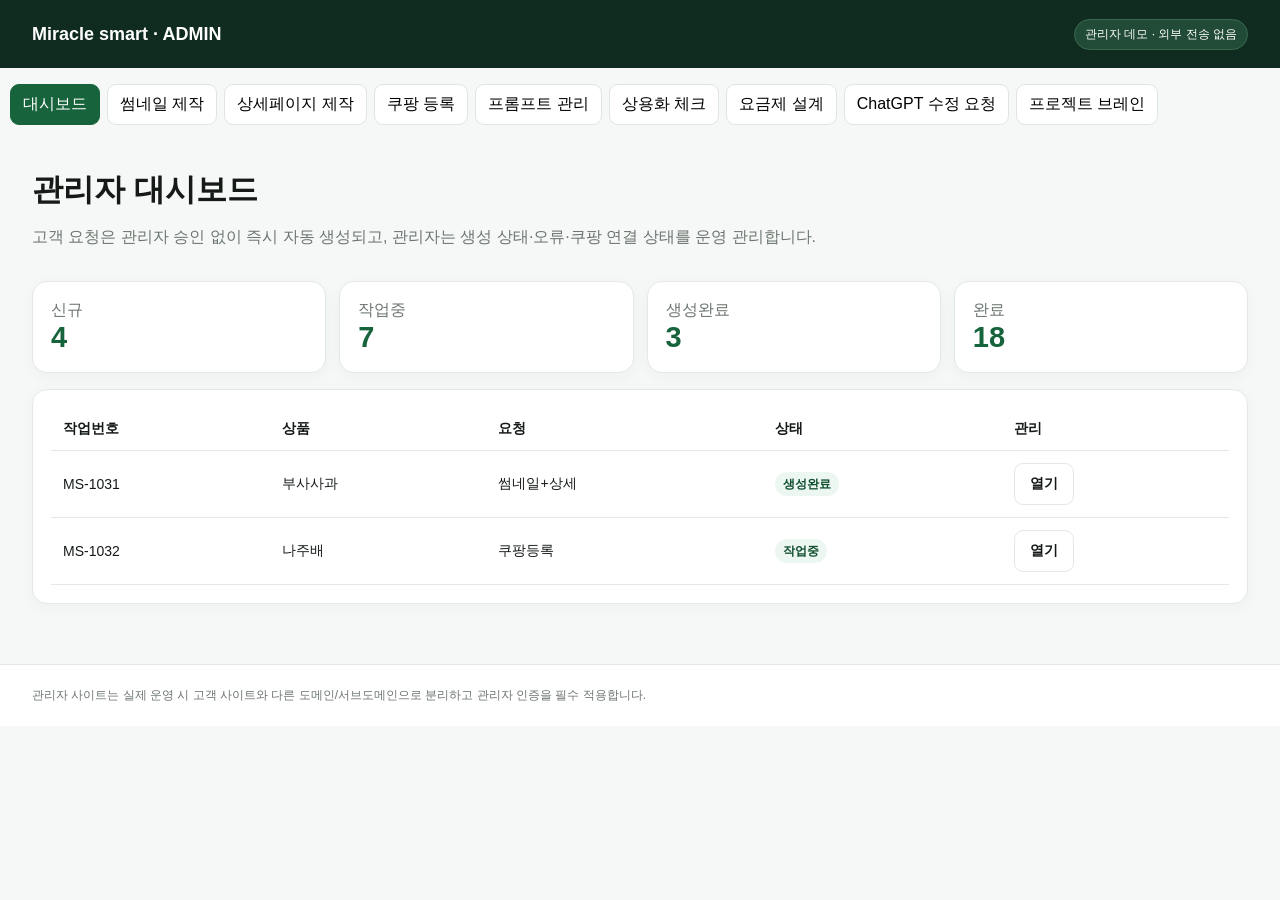
<file: admin/index.html>
<!doctype html><html lang="ko"><head><meta charset="utf-8"><meta name="viewport" content="width=device-width,initial-scale=1"><title>Miracle smart Admin</title><style>
:root{--g:#17643c;--gd:#0f4e2e;--p:#edf7f1;--b:#e3e9e5;--t:#151a17;--m:#6c756f;--bg:#f6f8f7;--w:#fff;--warn:#fff6dd}*{box-sizing:border-box}body{margin:0;font-family:Pretendard,-apple-system,BlinkMacSystemFont,"Segoe UI",sans-serif;background:var(--bg);color:var(--t)}button,input,select,textarea{font:inherit}button{cursor:pointer}.shell{max-width:1260px;margin:auto;padding:0 22px}.head{background:#102c20;color:#fff}.headin{height:68px;display:flex;align-items:center;gap:18px}.brand{font-weight:800;font-size:18px}.chip{margin-left:auto;background:#214b36;border:1px solid #3a6950;border-radius:999px;padding:6px 10px;font-size:12px}.tabs{display:flex;gap:7px;padding:16px 0}.tabs button{border:1px solid #dfe5e1;background:#fff;border-radius:9px;padding:9px 12px}.tabs button.on{background:var(--g);border-color:var(--g);color:#fff}.page{display:none;padding-bottom:60px}.page.on{display:block}.title{padding:28px 0 17px}.title h1{margin:0 0 6px;font-size:31px}.muted{color:var(--m)}.grid4{display:grid;grid-template-columns:repeat(4,1fr);gap:13px}.card{background:#fff;border:1px solid var(--b);border-radius:15px;padding:18px;box-shadow:0 4px 15px rgba(20,40,28,.04)}.num{font-size:29px;font-weight:800;color:var(--g)}.jobs{width:100%;border-collapse:collapse}.jobs th,.jobs td{padding:12px;border-bottom:1px solid var(--b);text-align:left;font-size:14px}.status{font-size:12px;border-radius:999px;background:var(--p);color:var(--gd);padding:5px 8px;font-weight:700}.toolgrid{display:grid;grid-template-columns:340px 1fr;gap:16px}.field{display:flex;flex-direction:column;gap:7px;margin-bottom:12px}.field label{font-size:13px;font-weight:700}.field input,.field select,.field textarea{padding:10px 11px;border:1px solid var(--b);border-radius:9px;background:#fff}.btn{border:0;border-radius:9px;background:var(--g);color:#fff;padding:11px 15px;font-weight:700}.btn.ghost{background:#fff;color:var(--t);border:1px solid var(--b)}.concepts{display:grid;grid-template-columns:repeat(3,1fr);gap:12px}.concept{border:1px solid var(--b);border-radius:13px;background:#fff;padding:12px}.visual{aspect-ratio:1/1;background:linear-gradient(135deg,#f7f4ea,#f1f5f2);border:1px solid var(--b);border-radius:10px;display:grid;place-items:center;overflow:hidden;position:relative}.visual img{width:100%;height:100%;object-fit:cover}.visual .ph{text-align:center;padding:20px;color:var(--m)}.visual .ph b{display:block;color:var(--t);font-size:20px;margin-bottom:8px}.tall{min-height:310px;aspect-ratio:auto}.sections{display:grid;grid-template-columns:1fr 1fr;gap:12px}.promptgrid{display:grid;grid-template-columns:1fr;gap:15px}.prompt textarea{width:100%;min-height:260px;border:1px solid var(--b);border-radius:10px;padding:12px;resize:vertical}.notice{background:var(--warn);border:1px solid #efdaa0;border-radius:10px;padding:12px 14px;color:#735316;font-size:13px}.row{display:flex;gap:9px;flex-wrap:wrap}.kv{display:grid;grid-template-columns:repeat(2,1fr);gap:12px}.requestbox{display:grid;grid-template-columns:280px 1fr;gap:16px}.requestPreview{white-space:pre-wrap;min-height:260px;border:1px solid var(--b);border-radius:10px;padding:14px;background:#fbfcfb;font-size:13px;line-height:1.6}.mini{font-size:12px;color:var(--m)}.brainGrid{display:grid;grid-template-columns:320px 1fr;gap:16px}.brainPre{white-space:pre-wrap;word-break:break-word;max-height:620px;overflow:auto;border:1px solid var(--b);border-radius:10px;padding:14px;background:#fbfcfb;font-size:12px;line-height:1.6}.sourceGrid{display:grid;grid-template-columns:repeat(3,1fr);gap:10px;margin:10px 0 14px}.sourceCard{border:1px solid var(--b);background:#fff;border-radius:11px;padding:8px;cursor:pointer;text-align:left}.sourceCard.selected{outline:2px solid var(--g);border-color:var(--g)}.sourceCard img{width:100%;aspect-ratio:1/1;object-fit:cover;border-radius:8px;background:#f0f2f1}.sourceMeta{font-size:11px;color:var(--m);margin-top:6px;line-height:1.4}.launchGrid{display:grid;grid-template-columns:1fr 1fr;gap:13px}.launchItem{display:flex;gap:12px;align-items:flex-start}.planTable{width:100%;border-collapse:collapse}.planTable th,.planTable td{padding:12px;border-bottom:1px solid var(--b);text-align:left;font-size:14px}.planTable th{background:#f8faf9}.refundFlow{display:grid;grid-template-columns:repeat(6,1fr);gap:8px}.refundStep{border:1px solid var(--b);border-radius:10px;padding:10px;background:#fff;font-size:12px;text-align:center}.policyList{margin:8px 0 0;padding-left:18px}.policyList li{margin:7px 0;line-height:1.5}.flag{flex:0 0 auto;font-size:11px;font-weight:800;border-radius:999px;padding:5px 8px}.flag.ready{background:#e6f6ec;color:#146b39}.flag.todo{background:#fff2cc;color:#7a5b00}.flag.block{background:#fdeaea;color:#a12626}.brainList{margin:8px 0 0;padding-left:18px}.brainList li{margin:7px 0;line-height:1.5}.footer{border-top:1px solid var(--b);background:#fff;padding:22px 0;color:var(--m);font-size:12px}@media(max-width:900px){.grid4,.concepts,.sections{grid-template-columns:1fr 1fr}.toolgrid,.requestbox,.brainGrid{grid-template-columns:1fr}}@media(max-width:900px){.sourceGrid,.launchGrid{grid-template-columns:1fr 1fr}}@media(max-width:900px){.refundFlow{grid-template-columns:repeat(3,1fr)}}@media(max-width:560px){.grid4,.concepts,.sections,.kv,.sourceGrid,.launchGrid,.refundFlow{grid-template-columns:1fr}.tabs{overflow:auto}}
</style></head><body><header class="head"><div class="shell headin"><div class="brand">Miracle smart · ADMIN</div><span class="chip">관리자 데모 · 외부 전송 없음</span></div></header><div class="shell tabs"><button class="on" data-page="dash">대시보드</button><button data-page="thumb">썸네일 제작</button><button data-page="detail">상세페이지 제작</button><button data-page="coupang">쿠팡 등록</button><button data-page="prompts">프롬프트 관리</button><button data-page="launch">상용화 체크</button><button data-page="plans">요금제 설계</button><button data-page="chatgpt">ChatGPT 수정 요청</button><button data-page="brain">프로젝트 브레인</button></div><main>
<section id="dash" class="page on"><div class="shell"><div class="title"><h1>관리자 대시보드</h1><p class="muted">고객 요청은 관리자 승인 없이 즉시 자동 생성되고, 관리자는 생성 상태·오류·쿠팡 연결 상태를 운영 관리합니다.</p></div><div class="grid4"><div class="card"><span class="muted">신규</span><div class="num">4</div></div><div class="card"><span class="muted">작업중</span><div class="num">7</div></div><div class="card"><span class="muted">생성완료</span><div class="num">3</div></div><div class="card"><span class="muted">완료</span><div class="num">18</div></div></div><div class="card" style="margin-top:16px"><table class="jobs"><thead><tr><th>작업번호</th><th>상품</th><th>요청</th><th>상태</th><th>관리</th></tr></thead><tbody><tr><td>MS-1031</td><td>부사사과</td><td>썸네일+상세</td><td><span class="status">생성완료</span></td><td><button class="btn ghost" data-page="thumb">열기</button></td></tr><tr><td>MS-1032</td><td>나주배</td><td>쿠팡등록</td><td><span class="status">작업중</span></td><td><button class="btn ghost" data-page="coupang">열기</button></td></tr></tbody></table></div></div></section>
<section id="thumb" class="page"><div class="shell"><div class="title"><h1>썸네일 제작</h1><p class="muted">사진을 올리지 않아도 상품명으로 웹 참고 이미지를 자동 검색할 수 있습니다.</p></div><div class="notice"><b>상용화 안전 규칙:</b> Google 이미지 임의 복사는 사용하지 않습니다. 현재 자동검색은 Openverse의 상업 이용·수정 가능 라이선스 필터를 사용하며, 최종 사용 전 원 출처/라이선스를 확인해야 합니다. 실제 최종 AI 생성은 OpenAI API 연결 후 활성화합니다.</div><div class="toolgrid"><div class="card"><div class="field"><label>상품명</label><input id="tp" value="부사사과"></div><div class="field"><label>이미지 소스</label><select id="tsource"><option value="auto" selected>웹에서 자동 검색</option><option value="upload">직접 사진 업로드</option><option value="ai">AI로 새 이미지 생성 (API 연결 후)</option></select></div><div class="field"><label>실제 상품 사진 (선택)</label><input id="tfile" type="file" accept="image/*"></div><div class="row"><button class="btn ghost" id="tsearch">웹 사진 자동찾기</button><button class="btn" id="tgen">시안 만들기</button></div><p id="tstatus" class="mini" style="margin-top:10px">사진이 없으면 상품명으로 공개 라이선스 이미지를 찾습니다.</p></div><div><div id="tweb" class="sourceGrid"></div><div class="concepts" id="concepts"></div></div></div></div></section>
<section id="detail" class="page"><div class="shell"><div class="title"><h1>상세페이지 제작</h1><p class="muted">사진 없이도 상품명으로 참고 이미지를 자동 검색한 뒤 동일 상품 이미지를 6개 섹션에 일관되게 사용합니다.</p></div><div class="notice">웹 사진은 참고 소스로만 취급하고 출처·라이선스를 함께 표시합니다. 실제 판매용 최종 결과는 OpenAI 이미지 API 연결 후 기존 상세페이지 마스터 프롬프트를 그대로 사용해 새 이미지로 생성하는 방식이 가장 안전합니다.</div><div class="toolgrid"><div class="card"><div class="field"><label>상품명</label><input id="dp" value="부사사과"></div><div class="field"><label>고객문의 전화번호</label><input value="010-0000-0000"></div><div class="field"><label>문의가능시간</label><input value="평일 10:00~17:00"></div><div class="field"><label>이미지 소스</label><select id="dsource"><option value="auto" selected>웹에서 자동 검색</option><option value="upload">직접 사진 업로드</option><option value="ai">AI로 새 이미지 생성 (API 연결 후)</option></select></div><div class="field"><label>실제 상품 사진 (선택)</label><input id="dfile" type="file" accept="image/*"></div><div class="row"><button class="btn ghost" id="dsearch">웹 사진 자동찾기</button><button class="btn" id="dgen">6개 섹션 만들기</button></div><p id="dstatus" class="mini" style="margin-top:10px"></p></div><div><div id="dweb" class="sourceGrid"></div><div id="detailSections" class="sections"></div></div></div></div></section>
<section id="coupang" class="page"><div class="shell"><div class="title"><h1>쿠팡 상품등록 준비</h1><p class="muted">고객이 생성 결과를 확인한 뒤 쿠팡 등록을 실행하는 구조입니다. 관리자 사전 승인 단계는 두지 않습니다.</p></div><div class="notice">현재는 데모입니다. 실제 Vendor ID / Access Key / Secret Key는 입력하지 않습니다.</div><div class="card"><div class="kv"><div class="field"><label>최종 상품명</label><input value="부사사과 가정용 신선 포장"></div><div class="field"><label>카테고리</label><input value="식품 > 농산물 > 과일"></div><div class="field"><label>판매가</label><input value="29900"></div><div class="field"><label>정상가</label><input value="34900"></div><div class="field"><label>쿠폰</label><input value="1,000원 즉시할인" disabled></div><div class="field"><label>프로모션 기간</label><input value="3개월" disabled></div><div class="field"><label>재고 방식</label><select><option>기본재고 9999</option><option>9개 자동유지 (2개 이하 시 보충)</option></select></div><div class="field"><label>출고 소요일</label><select><option>1일</option><option selected>2일</option><option>3일</option><option>4일</option><option>5일</option><option>6일</option><option>7일</option></select></div><div class="field"><label>배송 방식</label><input value="신선냉동" disabled></div><div class="field"><label>세금</label><input value="면세" disabled></div></div><div class="row"><button class="btn" onclick="alert('데모: 실제 쿠팡 API는 실행하지 않습니다.')">쿠팡 등록 실행 (데모)</button><button class="btn ghost" onclick="alert('회원별 Open API 연결 후 활성화됩니다.')">API 연결상태 확인</button></div></div></div></section>
<section id="launch" class="page"><div class="shell"><div class="title"><h1>상용화 체크</h1><p class="muted">실제 고객에게 유료로 판매하기 전에 반드시 완료할 항목입니다.</p></div><div class="launchGrid">
<article class="card launchItem"><span class="flag ready">완료</span><div><b>고객/관리자 사이트 분리</b><p class="muted">Render 공개 URL + GitHub 자동배포 구조.</p></div></article>
<article class="card launchItem"><span class="flag ready">완료</span><div><b>프로젝트 브레인/수정 인계</b><p class="muted">다른 PC·ChatGPT 계정에서도 컨텍스트 복사 가능.</p></div></article>
<article class="card launchItem"><span class="flag todo">필수</span><div><b>회원 로그인 + 관리자 인증</b><p class="muted">Supabase Auth 등으로 고객/관리자 권한을 분리해야 합니다.</p></div></article>
<article class="card launchItem"><span class="flag todo">필수</span><div><b>회원 DB + 작업 DB + 이미지 저장소</b><p class="muted">RLS, 백업, 삭제 정책까지 포함.</p></div></article>
<article class="card launchItem"><span class="flag todo">필수</span><div><b>쿠팡 Secret 암호화 보관</b><p class="muted">브라우저/localStorage/평문 DB 저장 금지.</p></div></article>
<article class="card launchItem"><span class="flag todo">필수</span><div><b>OpenAI 이미지 API</b><p class="muted">썸네일·상세페이지 실제 생성 기능. 사용량 한도/예산 제한 필요.</p></div></article>
<article class="card launchItem"><span class="flag todo">필수</span><div><b>쿠팡 Open API 실계정 테스트</b><p class="muted">상품등록→승인→vendorItemId→쿠폰→재고 흐름 검증.</p></div></article>
<article class="card launchItem"><span class="flag todo">필수</span><div><b>개인정보처리방침·이용약관</b><p class="muted">수집 항목, 목적, 보관기간, 파기, 제3자/국외처리 등을 실제 구조와 맞춰 작성.</p></div></article>
<article class="card launchItem"><span class="flag todo">권장</span><div><b>작업 큐/재시도/중복방지</b><p class="muted">AI 생성과 쿠팡 API 실패 시 재시도와 idempotency 필요.</p></div></article>
<article class="card launchItem"><span class="flag todo">권장</span><div><b>모니터링·로그·백업</b><p class="muted">오류 알림, 작업 감사로그, DB/프롬프트 버전 백업.</p></div></article>
<article class="card launchItem"><span class="flag todo">필수</span><div><b>토스페이먼츠 자동결제</b><p class="muted">빌링 추가 계약/리스크 검토 후 billingKey 기반 월 자동결제와 크레딧 충전 연결.</p></div></article>
<article class="card launchItem"><span class="flag todo">권장</span><div><b>웹 이미지 출처 기록</b><p class="muted">검색 결과의 creator/license/source URL을 작업 데이터와 함께 저장.</p></div></article>
</div></div></section><section id="prompts" class="page"><div class="shell"><div class="title"><h1>관리자 프롬프트 관리</h1><p class="muted">어제 전달한 원본 프롬프트 파일을 그대로 불러옵니다.</p></div><div class="notice">프롬프트만 브라우저 localStorage에 저장할 수 있습니다. 개인정보·API 키는 저장하지 않습니다.</div><div class="promptgrid"><article class="card prompt"><h3>썸네일 마스터 프롬프트</h3><textarea id="pthumb">원본 프롬프트 파일은 배포본에서 연결합니다.</textarea></article><article class="card prompt"><h3>상세페이지 마스터 프롬프트</h3><textarea id="pdetail">원본 프롬프트 파일은 배포본에서 연결합니다.</textarea></article><article class="card prompt"><h3>쿠팡 상품명 프롬프트</h3><textarea id="ptitle">원본 프롬프트 파일은 배포본에서 연결합니다.</textarea></article></div></div></section>
<section id="plans" class="page"><div class="shell"><div class="title"><h1>요금제 · 크레딧 정책 설계</h1><p class="muted">실제 결제는 아직 연결하지 않았고, 토스페이먼츠 자동결제(빌링) 기준으로 설계 중입니다.</p></div><div class="notice"><b>중요:</b> 15만원/10회는 회당 15,000원인데 25만원/15회는 회당 16,667원이라 상위 요금제가 오히려 비싸집니다. 그래서 아래는 볼륨 할인형 권장안입니다.</div><div class="card"><table class="planTable"><thead><tr><th>요금제</th><th>월 요금</th><th>월 크레딧</th><th>회당 환산</th><th>비고</th></tr></thead><tbody><tr><td>Starter</td><td>150,000원</td><td>10</td><td>15,000원</td><td>입문</td></tr><tr><td>Growth</td><td>250,000원</td><td>18</td><td>약 13,889원</td><td>약 7% 할인</td></tr><tr><td>Pro</td><td>350,000원</td><td>27</td><td>약 12,963원</td><td>약 14% 할인</td></tr><tr><td>Scale</td><td>500,000원</td><td>40</td><td>12,500원</td><td>약 17% 할인</td></tr></tbody></table></div><div class="card" style="margin-top:15px"><h3>1크레딧 정의 초안</h3><ul class="policyList"><li>썸네일 A/B/C 1세트 = 1크레딧</li><li>상세페이지 6섹션 = 실제 AI 원가 확인 후 1~2크레딧으로 최종 확정</li><li>쿠팡 상품등록 API 실행 자체는 생성 과금과 분리 권장</li><li>토스페이먼츠 자동결제 성공 시 월 크레딧 자동 충전</li><li>전월 미사용 크레딧은 100% 이월하되 1개월만 유효</li><li>이월분부터 먼저 사용하고, 최대 잔액은 통상 월 제공량의 2배로 제한</li></ul></div><div class="card" style="margin-top:15px"><h3>토스페이먼츠 월 구독 흐름</h3><div class="refundFlow"><div class="refundStep"><b>1</b><br>결제수단 등록</div><div class="refundStep"><b>2</b><br>billingKey 저장</div><div class="refundStep"><b>3</b><br>월 결제일 도래</div><div class="refundStep"><b>4</b><br>자동결제 승인</div><div class="refundStep"><b>5</b><br>성공 → 월 크레딧 지급</div><div class="refundStep"><b>6</b><br>실패 → 미지급/재시도</div></div><p class="muted" style="font-size:12px;margin-top:12px">작업 생성 실패는 월 구독료 카드환불이 아니라 사용 크레딧 자동복구로 처리합니다. 같은 결제주기에 크레딧이 두 번 들어가지 않도록 billing_cycle 고유키와 idempotency를 사용합니다.</p></div><div class="card" style="margin-top:15px"><h3>고객 결제 안내 문구 · 운영 기준</h3><ul class="policyList"><li><b>월 자동결제 성공 후 이용횟수 지급</b>: 해당 결제주기의 이용횟수가 지급된 이후에는, 사용 여부 및 잔여횟수와 관계없이 해당 결제주기에 대한 환불은 원칙적으로 제공하지 않음.</li><li><b>법정 예외</b>: 관계 법령상 청약철회·환불이 인정되어야 하는 경우, 중복·오결제 또는 회사 귀책사유는 별도 처리.</li><li><b>해지 효과</b>: 구독 해지는 다음 결제일부터 적용. 이미 결제된 현재 결제주기의 이용횟수는 그대로 유지.</li><li><b>이월</b>: 전월 미사용 횟수 100% 이월, 단 다음 결제주기까지만 유효. 이월분을 우선 사용.</li><li><b>생성 실패</b>: 시스템/API 오류 등 실패 시 HOLD 횟수 자동 RELEASE. 현금 환불이 아니라 횟수 복구.</li><li><b>주관적 품질 불만</b>: 자동 환불 대신 동일 요청 1회 무료 재생성 정책 적용 예정.</li><li><b>결제 실패</b>: 신규 월 이용횟수 미지급, 구독 상태를 past_due로 두고 결제수단 갱신/재결제 흐름 제공.</li></ul><p class="muted" style="font-size:12px;margin-top:10px">상용 오픈 전 최종 이용약관/환불정책은 실제 서비스 제공 방식에 맞춰 법률 검토가 필요합니다.</p></div><div class="card" style="margin-top:15px"><h3>자동 환불 구조</h3><div class="refundFlow"><div class="refundStep"><b>1</b><br>생성 요청</div><div class="refundStep"><b>2</b><br>크레딧 HOLD</div><div class="refundStep"><b>3</b><br>AI 실행</div><div class="refundStep"><b>4</b><br>결과 검증</div><div class="refundStep"><b>5</b><br>성공 → CAPTURE</div><div class="refundStep"><b>6</b><br>실패 → RELEASE</div></div><div class="launchGrid" style="margin-top:15px"><article><h4>자동 복구</h4><ul class="policyList"><li>AI/API 오류</li><li>서버 타임아웃</li><li>결과 파일 누락/손상</li><li>명백한 상품 불일치 등 시스템 오류</li><li>중복 요청 차감</li></ul></article><article><h4>자동 환불 대신 재생성</h4><ul class="policyList"><li>색감·구도 등 주관적 품질 불만</li><li>정상 생성됐지만 취향에 맞지 않는 경우</li><li>동일 요청 기준 1회 무료 재생성 권장</li></ul></article></div><p class="muted" style="font-size:12px;margin-top:12px">모든 HOLD / CAPTURE / RELEASE / 수동조정은 나중에 크레딧 원장(ledger)에 변경 불가 방식으로 기록합니다.</p></div></div></section><section id="chatgpt" class="page"><div class="shell"><div class="title"><h1>ChatGPT 수정 요청</h1><p class="muted">관리자 사이트 안에서 수정할 내용을 정리하고, 그대로 ChatGPT에 전달할 수 있습니다.</p></div><div class="notice"><b>현재는 무료·안전 방식입니다.</b> OpenAI API를 직접 연결하지 않고 요청문을 자동 생성한 뒤 복사해서 ChatGPT를 엽니다. API 키·개인정보는 이 칸에 입력하지 마세요.</div><div class="requestbox"><article class="card"><div class="field"><label>수정 대상</label><select id="reqTarget"><option>관리자 사이트</option><option>고객 사이트</option><option>고객 + 관리자 둘 다</option></select></div><div class="field"><label>수정 유형</label><select id="reqKind"><option>화면/디자인</option><option>문구 수정</option><option>기능 추가/변경</option><option>쿠팡 연동</option><option>회원/DB</option><option>결제 URL</option><option>버그 수정</option><option>기타</option></select></div><div class="field"><label>수정 요청 내용</label><textarea id="reqBody" rows="10" placeholder="예: 관리자 사이트의 쿠팡 등록 화면에서 쿠폰 금액을 1,000원 고정으로 보이게 하고, 출고 소요일은 1~7일 선택으로 유지해줘."></textarea></div><div class="field"><label>추가 참고사항 (선택)</label><textarea id="reqNote" rows="5" placeholder="건드리지 말아야 할 부분, 참고 이미지, 우선순위 등"></textarea></div><div class="row"><button class="btn" id="buildReq">요청문 만들기</button><button class="btn ghost" id="saveReq">임시저장</button></div><p class="mini" style="margin-top:10px">임시저장은 이 브라우저의 localStorage에만 저장됩니다. API 키·개인정보는 저장하지 마세요.</p></article><article class="card"><h3>ChatGPT에 보낼 요청문</h3><div id="reqPreview" class="requestPreview">왼쪽에 수정 내용을 입력하고 “요청문 만들기”를 눌러주세요.</div><div class="row" style="margin-top:14px"><button class="btn" id="copyReq">요청문 복사</button><button class="btn ghost" id="openChatGPT">복사 + ChatGPT 열기</button></div><p class="mini" style="margin-top:10px">ChatGPT가 열리면 복사된 요청문을 붙여넣으면 됩니다. 이 프로젝트는 GitHub → Render 자동배포 구조라 수정 후 다시 같은 URL에 반영할 수 있습니다.</p></article></div></div></section><section id="brain" class="page"><div class="shell"><div class="title"><h1>프로젝트 브레인</h1><p class="muted">ChatGPT 계정이나 컴퓨터가 바뀌어도 Miracle smart의 기준을 잃지 않도록 프로젝트 컨텍스트를 사이트 자체에 보관합니다.</p></div><div class="notice"><b>중요:</b> 다른 ChatGPT 계정은 이전 대화 기억을 자동으로 이어받지 않습니다. 대신 아래 프로젝트 브레인을 복사해서 새 ChatGPT에 전달하면 현재 구조·규칙·배포주소·미완성 작업을 그대로 인계할 수 있습니다. 이 파일에는 API Secret이나 고객 개인정보를 넣지 않습니다.</div><div class="brainGrid"><article class="card"><h3>연속 작업</h3><p class="muted">어떤 PC/계정에서도 아래 버튼으로 현재 프로젝트 전체 맥락을 가져갈 수 있습니다.</p><div class="row" style="margin-top:14px"><button class="btn" id="copyBrain">전체 컨텍스트 복사</button><button class="btn ghost" id="openBrainChat">복사 + ChatGPT 열기</button></div><a class="btn ghost" style="margin-top:10px" href="project-brain.json" download="miracle-smart-project-brain.json">프로젝트 브레인 JSON 다운로드</a><h3 style="margin-top:22px">현재 기준</h3><ul class="brainList"><li>고객/관리자 사이트 분리</li><li>GitHub 원본 + Render 자동배포</li><li>네이버 데이터랩은 공식 링크 이동</li><li>쿠팡 API는 회원별 연결</li><li>AI/DB/결제는 승인 전 실연동 안 함</li><li>썸네일·상세페이지 기존 프롬프트 유지</li></ul><p class="mini" style="margin-top:14px">실서비스 전에는 관리자 인증, 회원 DB, 백업, Secret 암호화가 추가로 필요합니다.</p></article><article class="card"><div class="row" style="justify-content:space-between;align-items:center"><h3 style="margin:0">저장된 프로젝트 컨텍스트</h3><span id="brainStatus" class="status">불러오는 중</span></div><pre id="brainView" class="brainPre">project-brain.json을 불러오는 중입니다...</pre></article></div></div></section></main><footer class="footer"><div class="shell">관리자 사이트는 실제 운영 시 고객 사이트와 다른 도메인/서브도메인으로 분리하고 관리자 인증을 필수 적용합니다.</div></footer><script>
const ps=[...document.querySelectorAll('.page')];document.querySelectorAll('[data-page]').forEach(b=>b.addEventListener('click',()=>{document.querySelectorAll('.tabs button').forEach(x=>x.classList.toggle('on',x.dataset.page===b.dataset.page));ps.forEach(p=>p.classList.toggle('on',p.id===b.dataset.page));scrollTo(0,0)}));
let thumbUrl='',thumbMeta=null,detailUrl='',detailMeta=null;
const productMap={사과:'apple fruit',부사:'fuji apple fruit',홍로:'red apple fruit',배:'asian pear fruit',나주배:'asian pear fruit',신고:'asian pear fruit',자두:'plum fruit',대석자두:'plum fruit',복숭아:'peach fruit',백도:'white peach fruit',포도:'grapes fruit',샤인머스캣:'green grapes fruit',오렌지:'orange fruit',귤:'mandarin orange fruit',감귤:'mandarin orange fruit',딸기:'strawberry fruit',수박:'watermelon fruit',참외:'korean melon fruit',감:'persimmon fruit',체리:'cherry fruit'};
function englishQuery(p){for(const [k,v] of Object.entries(productMap)){if(p.includes(k))return v;}return p+' fruit';}
function resultImage(r){return r.thumbnail||r.url||''}
function resultMeta(r){return {title:r.title||'',creator:r.creator||'미상',license:[r.license,r.license_version].filter(Boolean).join(' '),landing:r.foreign_landing_url||'',attribution:r.attribution||''};}
async function searchOpenverse(product,targetId,statusId,onPick){
 const box=document.getElementById(targetId),status=document.getElementById(statusId);box.innerHTML='';status.textContent='웹에서 상업 이용 가능한 참고 이미지를 찾는 중...';
 const q=englishQuery(product);
 const urls=[
  'https://api.openverse.org/v1/images/?q='+encodeURIComponent(q)+'&page_size=6&license=cc0,pdm',
  'https://api.openverse.org/v1/images/?q='+encodeURIComponent(q)+'&page_size=6&license_type=commercial,modification'
 ];
 let data=null,lastErr=null;
 for(const url of urls){try{const res=await fetch(url);if(!res.ok)throw new Error('HTTP '+res.status);const j=await res.json();if(j.results?.length){data=j;break;}}catch(e){lastErr=e;}}
 if(!data?.results?.length){status.textContent='자동검색 결과를 가져오지 못했습니다. 직접 사진 업로드 또는 AI 이미지 API 연결을 이용해주세요.'+(lastErr?' ('+lastErr.message+')':'');return null;}
 data.results.slice(0,6).forEach((r,i)=>{const img=resultImage(r);if(!img)return;const b=document.createElement('button');b.type='button';b.className='sourceCard';b.innerHTML='<img src="'+img+'" alt=""><div class="sourceMeta">'+(r.creator||'creator 미상')+' · '+([r.license,r.license_version].filter(Boolean).join(' ')||'license 확인 필요')+'</div>';b.addEventListener('click',()=>{box.querySelectorAll('.sourceCard').forEach(x=>x.classList.remove('selected'));b.classList.add('selected');onPick(img,resultMeta(r));status.textContent='참고 이미지 선택됨 · 최종 상용 사용 전 원 출처/라이선스를 확인하세요.';});box.appendChild(b);if(i===0){b.classList.add('selected');onPick(img,resultMeta(r));}});
 status.textContent='자동으로 첫 번째 참고 이미지를 선택했습니다. 다른 이미지를 눌러 바꿀 수 있습니다.';
 return data.results[0];
}
function sourceNote(meta){if(!meta)return '';return '<div class="sourceMeta">참고 출처: '+(meta.creator||'미상')+' · '+(meta.license||'라이선스 확인 필요')+(meta.landing?' · <a href="'+meta.landing+'" target="_blank" rel="noopener">원문 확인 ↗</a>':'')+'</div>';}
function conceptCard(letter,product,url,meta,idx){const pos=['50% 50%','50% 35%','50% 65%'][idx]||'50% 50%';return '<article class="concept"><b>시안 '+letter+'</b><div class="visual">'+(url?'<img src="'+url+'" style="object-position:'+pos+'">':'<div class="ph"><b>'+product+'</b>참고 이미지 없음<br>AI 생성 또는 업로드 필요</div>')+'</div><p class="muted">같은 상품 · 구도 '+letter+' 변형</p>'+sourceNote(meta)+'<button class="btn ghost" onclick="alert(\'시안 '+letter+' 선택\')">선택</button></article>';}
document.getElementById('tfile')?.addEventListener('change',e=>{if(e.target.files[0]){thumbUrl=URL.createObjectURL(e.target.files[0]);thumbMeta={creator:'사용자 업로드',license:'사용자 권리 확인 필요',landing:''};document.getElementById('tstatus').textContent='업로드 사진을 최우선으로 사용합니다.';}});
document.getElementById('tsearch')?.addEventListener('click',()=>searchOpenverse(document.getElementById('tp').value||'fruit','tweb','tstatus',(u,m)=>{thumbUrl=u;thumbMeta=m;}));
document.getElementById('tgen')?.addEventListener('click',async()=>{const p=document.getElementById('tp').value||'상품명';const mode=document.getElementById('tsource').value;if(mode==='ai'){alert('실제 AI 이미지 생성은 OpenAI API 연결 후 활성화됩니다.');return;}if(!thumbUrl&&mode==='auto')await searchOpenverse(p,'tweb','tstatus',(u,m)=>{thumbUrl=u;thumbMeta=m;});document.getElementById('concepts').innerHTML=['A','B','C'].map((x,i)=>conceptCard(x,p,thumbUrl,thumbMeta,i)).join('');});
document.getElementById('tgen')?.click();
document.getElementById('dfile')?.addEventListener('change',e=>{if(e.target.files[0]){detailUrl=URL.createObjectURL(e.target.files[0]);detailMeta={creator:'사용자 업로드',license:'사용자 권리 확인 필요',landing:''};document.getElementById('dstatus').textContent='업로드 사진을 최우선으로 사용합니다.';}});
document.getElementById('dsearch')?.addEventListener('click',()=>searchOpenverse(document.getElementById('dp').value||'fruit','dweb','dstatus',(u,m)=>{detailUrl=u;detailMeta=m;}));
document.getElementById('dgen')?.addEventListener('click',async()=>{const p=document.getElementById('dp').value||'상품명';const mode=document.getElementById('dsource').value;if(mode==='ai'){alert('실제 AI 이미지 생성은 OpenAI API 연결 후 활성화됩니다.');return;}if(!detailUrl&&mode==='auto')await searchOpenverse(p,'dweb','dstatus',(u,m)=>{detailUrl=u;detailMeta=m;});const names=['01 HOOK','02 TRUST','03 FARM & PACKING','04 WHY BUY','05 STORAGE & ENJOY','06 PURCHASE REASSURANCE'];document.getElementById('detailSections').innerHTML=names.map((n,i)=>'<article class="card"><b>'+n+'</b><div class="visual tall">'+((i===2)?'<div class="ph"><b>포장 안내</b>실제 포장 사진 또는 AI 포장 이미지 연결 영역</div>':(detailUrl?'<img src="'+detailUrl+'">':'<div class="ph"><b>'+p+'</b>참고 이미지 없음<br>AI 생성 또는 업로드 필요</div>'))+'</div>'+((i===2)?'':sourceNote(detailMeta))+'</article>').join('');});
document.getElementById('dgen')?.click();


let projectBrain=null;const reqTarget=document.getElementById('reqTarget'),reqKind=document.getElementById('reqKind'),reqBody=document.getElementById('reqBody'),reqNote=document.getElementById('reqNote'),reqPreview=document.getElementById('reqPreview');
function makeReq(){
  const body=(reqBody?.value||'').trim();
  const note=(reqNote?.value||'').trim();
  const brainText=projectBrain?JSON.stringify(projectBrain,null,2):'프로젝트 브레인 로딩 실패 - 관리자 사이트의 project-brain.json을 확인하세요.';
  const msg=[
    'Miracle smart 사이트 수정 요청입니다.',
    '',
    '수정 대상: '+(reqTarget?.value||'관리자 사이트'),
    '수정 유형: '+(reqKind?.value||'기능 추가/변경'),
    '',
    '현재 공개 URL',
    '- 고객: https://miracle-smart-customer.onrender.com',
    '- 관리자: https://miracle-smart-admin.onrender.com',
    '',
    '요청 내용:',
    body || '(수정 내용을 입력해주세요)',
    note ? '\n추가 참고사항:\n'+note : '',
    '',
    '',
    '=== 현재 프로젝트 브레인 ===',
    brainText,
    '=== 프로젝트 브레인 끝 ===',
    '',
    '유지 조건:',
    '- 썸네일/상세페이지 기존 마스터 프롬프트는 임의로 바꾸지 말 것',
    '- 실제 개인정보/API 키를 공개 화면에 노출하지 말 것',
    '- 비용이 발생하는 API/구독/결제는 내 명시적 승인 전 연결하지 말 것',
    '- 수정 후 GitHub miracle-smart-deploy 브랜치에 반영하고 Render 자동배포 상태를 확인할 것'
  ].join('\n');
  if(reqPreview) reqPreview.textContent=msg;
  return msg;
}
document.getElementById('buildReq')?.addEventListener('click',makeReq);
document.getElementById('saveReq')?.addEventListener('click',()=>{localStorage.setItem('miracleAdminRequestDraft',JSON.stringify({target:reqTarget.value,kind:reqKind.value,body:reqBody.value,note:reqNote.value}));alert('이 브라우저에 임시저장했습니다.');});
document.getElementById('copyReq')?.addEventListener('click',async()=>{const m=makeReq();try{await navigator.clipboard.writeText(m);alert('요청문을 복사했습니다.');}catch{alert('복사 권한이 막혔습니다. 요청문을 직접 선택해 복사해주세요.');}});
document.getElementById('openChatGPT')?.addEventListener('click',async()=>{const m=makeReq();try{await navigator.clipboard.writeText(m);}catch{}window.open('https://chatgpt.com/','_blank','noopener');});
try{const d=JSON.parse(localStorage.getItem('miracleAdminRequestDraft')||'null');if(d){reqTarget.value=d.target||reqTarget.value;reqKind.value=d.kind||reqKind.value;reqBody.value=d.body||'';reqNote.value=d.note||'';makeReq();}}catch{}

async function loadProjectBrain(){
  const status=document.getElementById('brainStatus'),view=document.getElementById('brainView');
  try{
    const res=await fetch('project-brain.json?ts='+Date.now(),{cache:'no-store'});
    if(!res.ok) throw new Error('HTTP '+res.status);
    projectBrain=await res.json();
    if(view) view.textContent=JSON.stringify(projectBrain,null,2);
    if(status){status.textContent='최신 컨텍스트';status.style.background='#edf7f1';status.style.color='#0f4e2e';}
  }catch(e){
    if(view) view.textContent='프로젝트 브레인을 불러오지 못했습니다. GitHub의 admin/project-brain.json을 확인하세요.\n'+e;
    if(status){status.textContent='불러오기 실패';}
  }
}
function brainHandoff(){
  const brainText=projectBrain?JSON.stringify(projectBrain,null,2):document.getElementById('brainView')?.textContent||'';
  return ['Miracle smart 프로젝트를 이어서 작업합니다.','아래 PROJECT BRAIN이 현재 프로젝트의 기준 원본입니다.','이전 대화 기억이 없어도 이 내용을 기준으로 작업하고, 기존 요구사항을 임의로 초기화하지 마세요.','',brainText,'','내 다음 요청을 이 프로젝트 기준으로 반영해주세요.'].join('\n');
}
document.getElementById('copyBrain')?.addEventListener('click',async()=>{const m=brainHandoff();try{await navigator.clipboard.writeText(m);alert('프로젝트 전체 컨텍스트를 복사했습니다. 새 ChatGPT 대화에 붙여넣으면 됩니다.');}catch{alert('복사 권한이 막혔습니다. 오른쪽 내용을 직접 복사해주세요.');}});
document.getElementById('openBrainChat')?.addEventListener('click',async()=>{const m=brainHandoff();try{await navigator.clipboard.writeText(m);}catch{}window.open('https://chatgpt.com/','_blank','noopener');});
loadProjectBrain();
</script></body></html>
</file>
